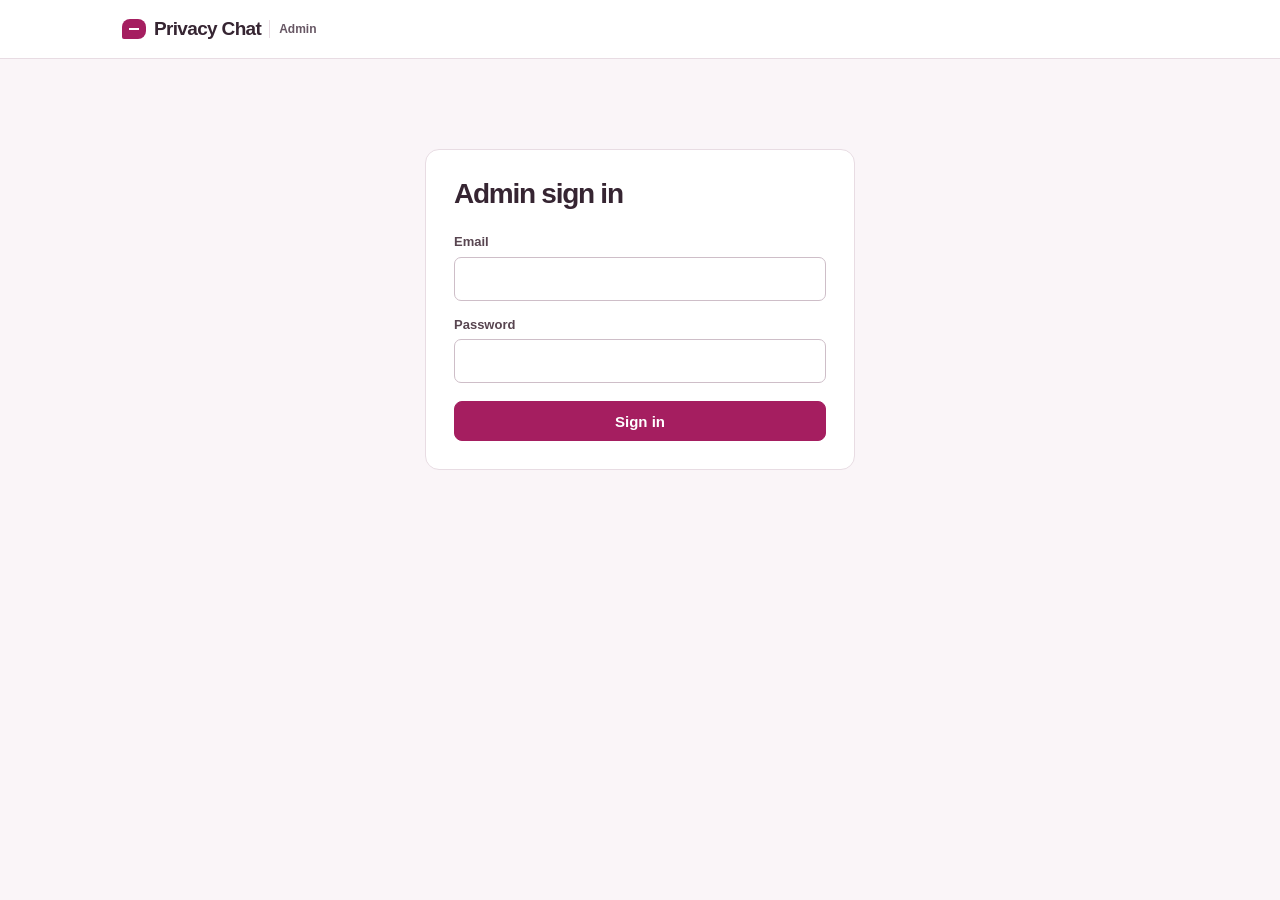
<file: docs/index.html>
<!doctype html>
<html lang="en">
<head>
  <meta charset="utf-8">
  <meta name="viewport" content="width=device-width, initial-scale=1">
  <meta name="theme-color" content="#a51e60">
  <meta name="referrer" content="no-referrer">
  <meta http-equiv="Content-Security-Policy" content="default-src 'none'; script-src 'self'; style-src 'self'; connect-src https://plwpjflifvndejidiwqa.supabase.co; img-src 'self' data: https://plwpjflifvndejidiwqa.supabase.co; base-uri 'none'; form-action 'none'; object-src 'none'">
  <title>Privacy Chat · Admin Dashboard</title>
  <link rel="icon" href="data:,">
  <link rel="stylesheet" href="./admin.css">
  <script defer src="./admin.js"></script>
</head>
<body>
<header>
  <div class="bar">
    <div class="brand"><span class="mark" aria-hidden="true"></span>Privacy Chat <span class="brand-role">Admin</span></div>
    <div class="tools" id="tools" hidden><button type="button" class="plain" id="refresh">Refresh</button><button type="button" class="plain" id="logout">Sign out</button></div>
  </div>
</header>
<main>
  <section id="login" class="login">
    <h1>Admin sign in</h1>
    <form id="form" method="post">
      <label>Email<input id="email" type="email" required autocomplete="username" autocapitalize="none"></label>
      <label>Password<input id="password" type="password" required autocomplete="current-password"></label>
      <button class="primary" type="submit">Sign in</button>
    </form>
  </section>
  <p id="status" role="status" aria-live="polite"></p>
  <div id="panel" hidden>
    <div class="title"><h1>Admin dashboard</h1><p id="updated"></p></div>
    <div id="metrics" class="metrics"></div>
    <nav aria-label="Dashboard views">
      <button type="button" data-view="users" aria-current="page">Users</button>
      <button type="button" data-view="requests">Pending requests <span class="nav-count" id="nav-pending-count" aria-label="pending requests">0</span></button>
      <button type="button" data-view="payments">Payment history</button>
      <button type="button" data-view="collections">Monthly collection</button>
    </nav>
    <section id="users" class="view">
      <div class="section-head"><h2>Registered users</h2><span id="user-count"></span></div>
      <div class="filters">
        <label>Search by email<input type="search" id="user-search" placeholder="Email address"></label>
        <label>Access status<select id="user-filter">
          <option value="">All statuses</option><option>Active</option><option>Expired</option><option>Inactive</option>
          <option>Free testing</option><option>Admin free</option><option>Deactivated</option>
        </select></label>
      </div>
      <div id="user-list"></div>
    </section>
    <section id="requests" class="view" hidden>
      <div class="section-head"><h2>Pending payment requests</h2><span id="pending-count">0 pending</span></div>
      <p class="explain">Customers have submitted payment details and are waiting for approval. Confirm the UPI credit in your bank account before approving; approval activates subscription access.</p>
      <div id="pending-list"></div>
    </section>
    <section id="payments" class="view" hidden>
      <div class="section-head"><h2>Payment history</h2></div>
      <div class="filters">
        <label>Find payment<input type="search" id="payment-search" placeholder="Email or UPI reference"></label>
        <label>Payment status<select id="payment-filter"><option value="">All statuses</option><option value="pending">Pending</option><option value="approved">Approved</option><option value="rejected">Rejected</option></select></label>
      </div>
      <div id="payment-list"></div>
    </section>
    <section id="collections" class="view" hidden>
      <div class="section-head"><h2>Monthly collection</h2></div>
      <p class="explain">Approved payments by calendar month in India. Older approvals with no recorded approval date use the submission date.</p>
      <div id="monthly-list"></div>
    </section>
  </div>
</main>
<dialog id="confirm">
  <form method="dialog"><h2 id="confirm-title"></h2><p id="confirm-detail"></p><div class="dialog-buttons"><button value="cancel">Cancel</button><button value="confirm" class="primary" id="confirm-ok">Confirm</button></div></form>
</dialog>
<dialog id="request-dialog"><form method="dialog" class="request-form"><h2>Request customer payment</h2><p id="request-customer"></p><label>Reason to show the customer<textarea id="request-reason" minlength="5" maxlength="500" required placeholder="Your monthly subscription has expired. Please pay ₹100 to renew access."></textarea></label><div class="dialog-buttons"><button value="cancel">Cancel</button><button value="send" class="primary">Send request</button></div></form></dialog>
<dialog id="proof-dialog"><form method="dialog"><h2>Payment screenshot</h2><img id="proof-image" alt="Customer payment proof screenshot"><div class="dialog-buttons"><button value="close">Close</button></div></form></dialog>
</body>
</html>
</file>
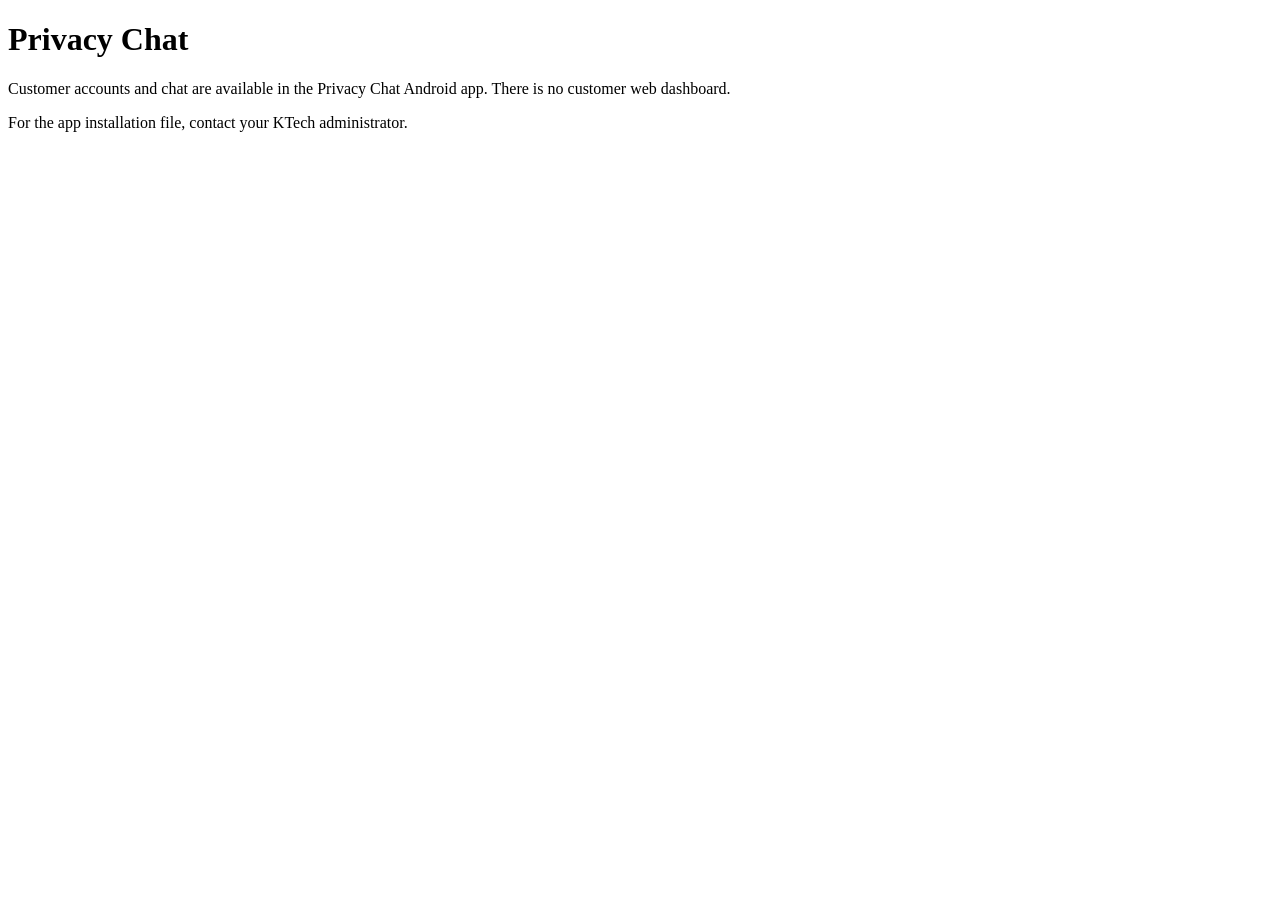
<file: docs/client.html>
<!doctype html>
<html lang="en">
<head>
  <meta charset="utf-8">
  <meta name="viewport" content="width=device-width, initial-scale=1">
  <meta name="theme-color" content="#f4f7f8">
  <meta name="referrer" content="no-referrer">
  <meta http-equiv="Content-Security-Policy" content="default-src 'none'; base-uri 'none'; form-action 'none'; object-src 'none'">
  <title>Privacy Chat · Customer App</title>
</head>
<body>
  <main>
    <h1>Privacy Chat</h1>
    <p>Customer accounts and chat are available in the Privacy Chat Android app. There is no customer web dashboard.</p>
    <p>For the app installation file, contact your KTech administrator.</p>
  </main>
</body>
</html>
</file>
<file: docs/admin.css>
:root{color-scheme:light;--ink:#362532;--muted:#675764;--rose:#a51e60;--edge:#e8dce3;--paper:#fff;--wash:#faf5f8}
*{box-sizing:border-box}
body{margin:0;color:var(--ink);background:var(--wash);font:15px/1.5 "Segoe UI",Roboto,Arial,sans-serif}
[hidden]{display:none!important}
header{background:var(--paper);border-bottom:1px solid var(--edge)}
.bar,main{width:min(1120px,100%);margin:auto;padding:0 clamp(16px,4vw,42px)}
.bar,.tools,.brand,.title,.section-head,.actions,.dialog-buttons{display:flex;align-items:center}
.bar{justify-content:space-between;min-height:58px;gap:10px}
.brand{font-size:19px;font-weight:750;letter-spacing:-.035em;gap:8px;white-space:nowrap}
.mark{background:var(--rose);width:24px;height:20px;border-radius:8px 8px 8px 2px;position:relative}
.mark:after{content:"";width:10px;border-top:2px solid white;position:absolute;top:9px;left:7px}
.brand-role{font-size:12px;letter-spacing:0;font-weight:550;color:var(--muted);border-left:1px solid var(--edge);padding-left:9px}
main{padding-bottom:45px}
button,input,select{font:inherit}
button{border:1px solid #c7a8b7;border-radius:8px;padding:8px 12px;background:white;color:#682546;cursor:pointer;font-weight:620;line-height:1.3;min-height:40px}
button:hover{background:#fcf0f5}
button:disabled{cursor:wait;opacity:.56}
button:focus-visible,input:focus-visible,select:focus-visible{outline:3px solid #cc6c99;outline-offset:2px}
button.primary{background:var(--rose);color:white;border-color:var(--rose)}
button.primary:hover{background:#89174e}
.plain{padding:7px 9px;border:0}
.tools,.actions,.dialog-buttons{gap:6px;flex-wrap:wrap}
h1,h2,p{margin:0}
h1{font-size:clamp(26px,4vw,38px);line-height:1.16;letter-spacing:-.045em}
h2{font-size:20px;letter-spacing:-.03em}
.login,.view,dialog{background:var(--paper);border:1px solid var(--edge);border-radius:14px;padding:clamp(16px,3vw,28px)}
.login{max-width:430px;margin:clamp(30px,10vh,110px) auto 10px}
.login h1{font-size:28px;margin-bottom:22px}
.login label,.filters label{display:grid;gap:5px;font-size:13px;font-weight:620;color:#584550}
.login label{margin-bottom:14px}
input,select{width:100%;border:1px solid #cebec8;border-radius:7px;padding:9px 10px;color:var(--ink);background:white;min-height:42px;font-size:16px}
.login .primary{margin-top:4px;width:100%}
#status:not(:empty){margin:14px 0;background:#fff;border-left:3px solid var(--rose);padding:10px 14px;overflow-wrap:anywhere}
.title{flex-wrap:wrap;justify-content:space-between;gap:5px;margin:27px 0 16px}
.title p,.section-head span,.explain,.empty,.table-label{color:var(--muted);font-size:13px}
.metrics{display:grid;grid-template-columns:repeat(auto-fit,minmax(140px,1fr));gap:8px}
.metric{border:1px solid var(--edge);background:var(--paper);border-radius:10px;padding:12px 14px}
.metric:first-child{background:#fbe6f0;border-color:#e6b9cf}
.metric div{font-size:12px;font-weight:600;color:#69505f}
.metric strong{font-size:clamp(22px,4vw,29px);line-height:1.3;font-variant-numeric:tabular-nums;letter-spacing:-.045em;overflow-wrap:anywhere}
nav{display:flex;gap:4px;margin:18px 0 12px;flex-wrap:wrap}
nav button{background:transparent;border-color:transparent}
nav button[aria-current=page]{background:#49243a;color:#fff}
.nav-count{display:inline-grid;place-items:center;min-width:22px;height:22px;padding:0 6px;border-radius:12px;background:#f4e7ee;color:#7b3157;font-size:12px;font-weight:750}
.section-head{justify-content:space-between;gap:8px;flex-wrap:wrap;margin-bottom:12px}
.filters{display:flex;flex-wrap:wrap;gap:10px;margin:0 0 15px}
.filters label:first-child{flex:1 1 180px}
.filters label:last-child{flex:0 1 190px}
table{width:100%;border-collapse:collapse;text-align:left;font-size:14px}
th,td{border-bottom:1px solid var(--edge);padding:11px 8px;vertical-align:middle;overflow-wrap:anywhere}
thead th{background:#faf6f8;font-size:12px;color:var(--muted)}
tbody tr:last-child td{border-bottom:0}
.actions button{min-height:36px;font-size:13px}
.pill{display:inline-block;padding:2px 9px;border-radius:20px;background:#f4edf1;color:#564351;font-size:12px;font-weight:650;white-space:nowrap}
.pill.good{background:#e1f3e8;color:#24573a}.pill.wait{background:#fff0d8;color:#754706}.pill.off{background:#f4e7e8;color:#773840}
.explain,.empty{margin:8px 0}
.history{padding-top:22px;margin-top:16px;border-top:1px solid var(--edge)}
dialog{width:min(420px,92vw);box-shadow:0 12px 60px #35203233}
dialog::backdrop{background:#24172182}
dialog p{margin:10px 0 18px;overflow-wrap:anywhere}
.dialog-buttons{justify-content:flex-end}
@media(max-width:700px){
  .wide-table thead{position:absolute;width:1px;height:1px;overflow:hidden;clip-path:inset(50%)}.wide-table,.wide-table tbody,.wide-table tr,.wide-table td{display:block}
  .wide-table tr{border:1px solid var(--edge);border-radius:9px;padding:8px 10px;margin-bottom:8px}
  .wide-table td{display:grid;grid-template-columns:96px minmax(0,1fr);gap:5px;border:0;padding:3px 0}
  .wide-table td:before{content:attr(data-label);color:var(--muted);font-size:12px;align-self:center}
  .wide-table .pill{justify-self:start}
  .title{margin:19px 0 13px}.filters label:last-child{flex:1 1 130px}
}
@media(max-width:390px){.brand-role{display:none}.bar,main{padding-left:12px;padding-right:12px}.metrics{grid-template-columns:repeat(2,minmax(0,1fr))}nav button{padding:7px 9px}}

dialog{border:1px solid var(--edge);border-radius:14px;width:min(560px,calc(100% - 24px));padding:18px;color:var(--ink)}dialog::backdrop{background:#20121dcc}.request-form label{display:grid;gap:6px}textarea{font:inherit;min-height:120px;padding:10px;border:1px solid #c7a8b7;border-radius:8px;resize:vertical}#proof-image{display:block;max-width:min(80vw,720px);max-height:72vh;object-fit:contain;margin:10px auto}
</file>
